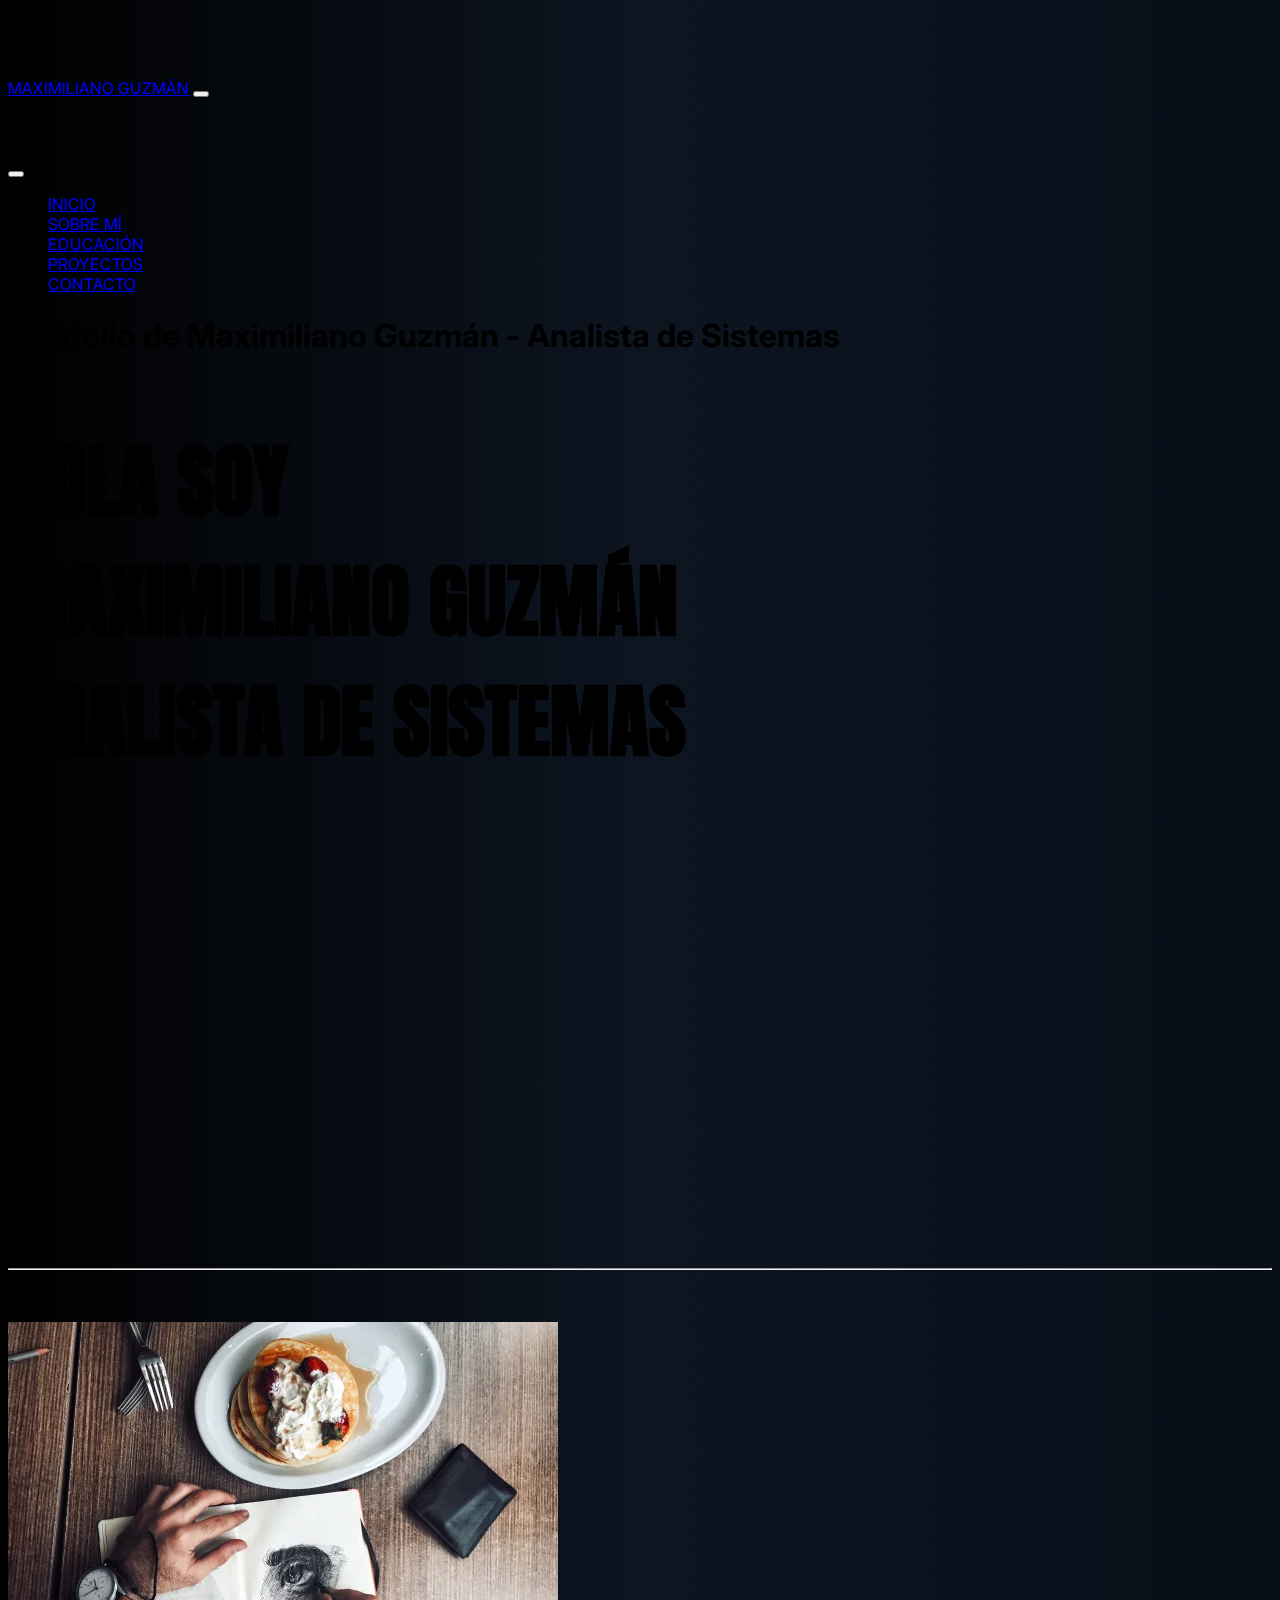
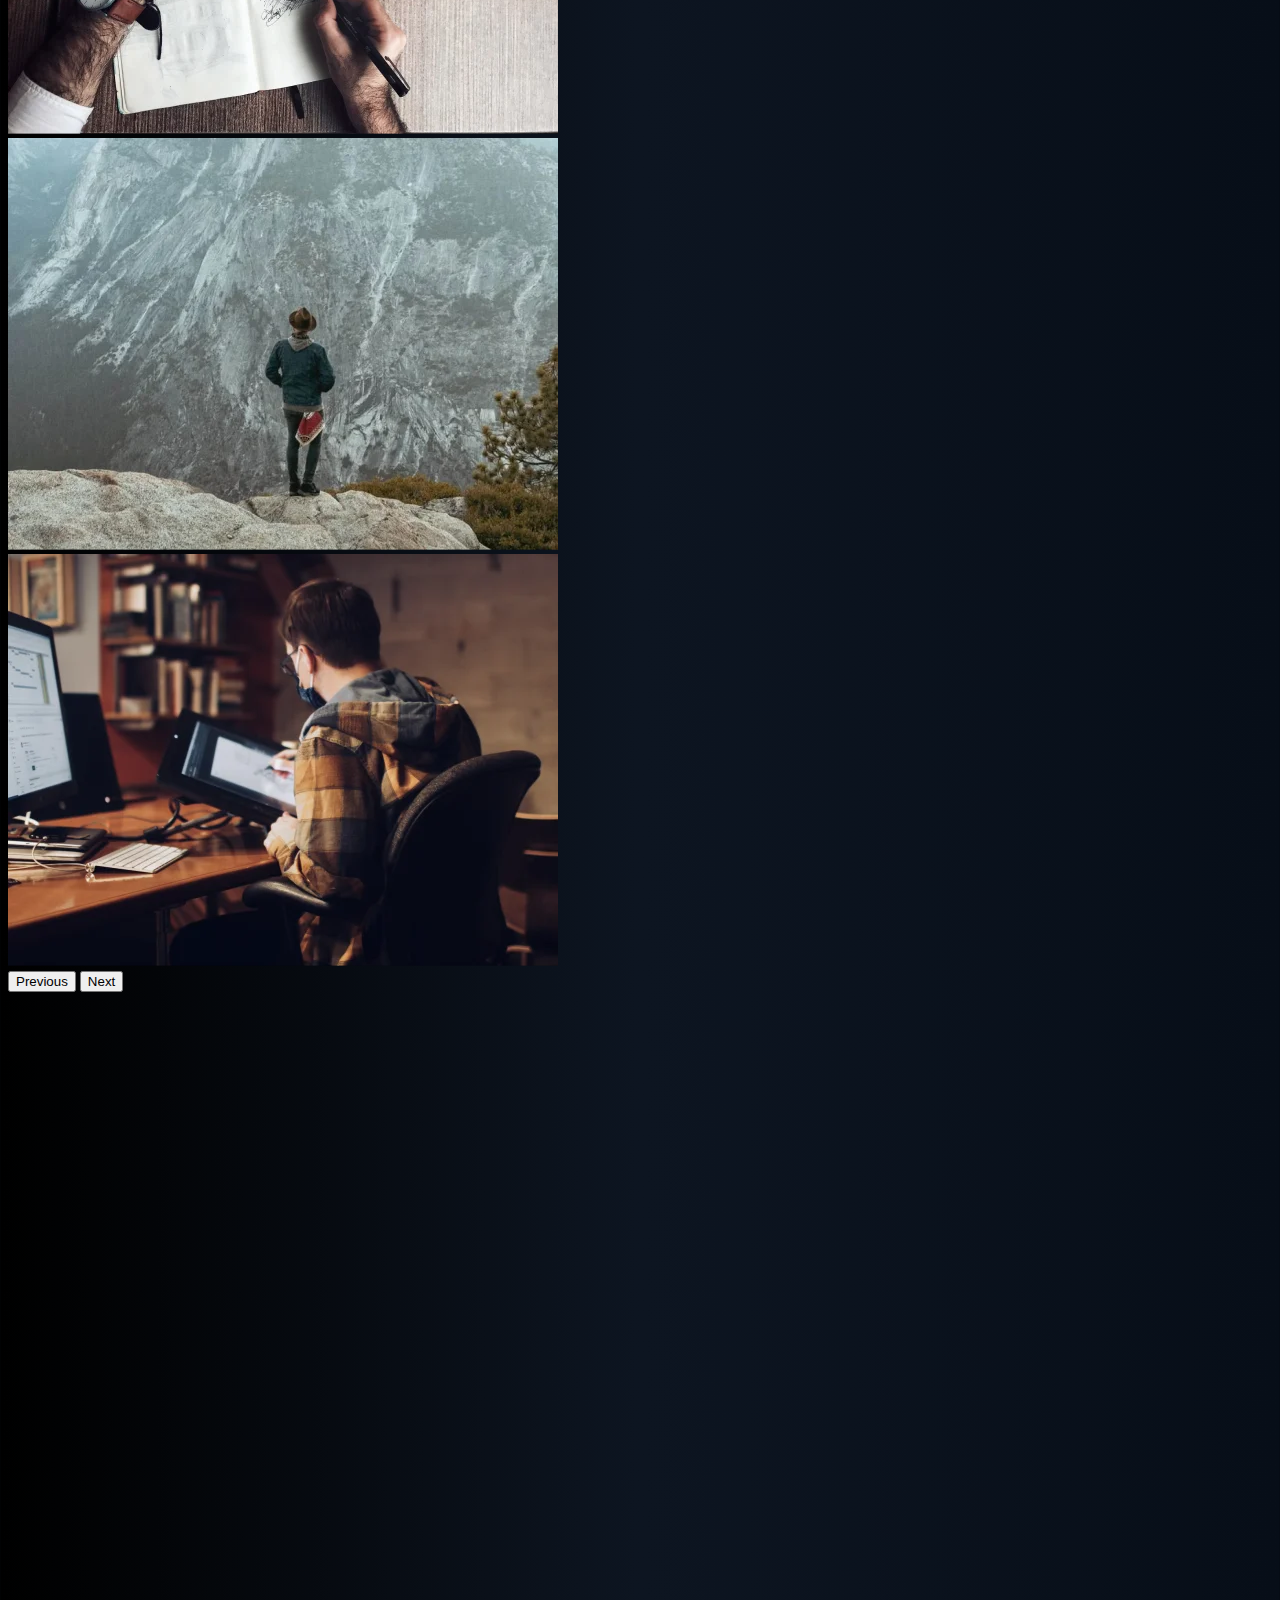
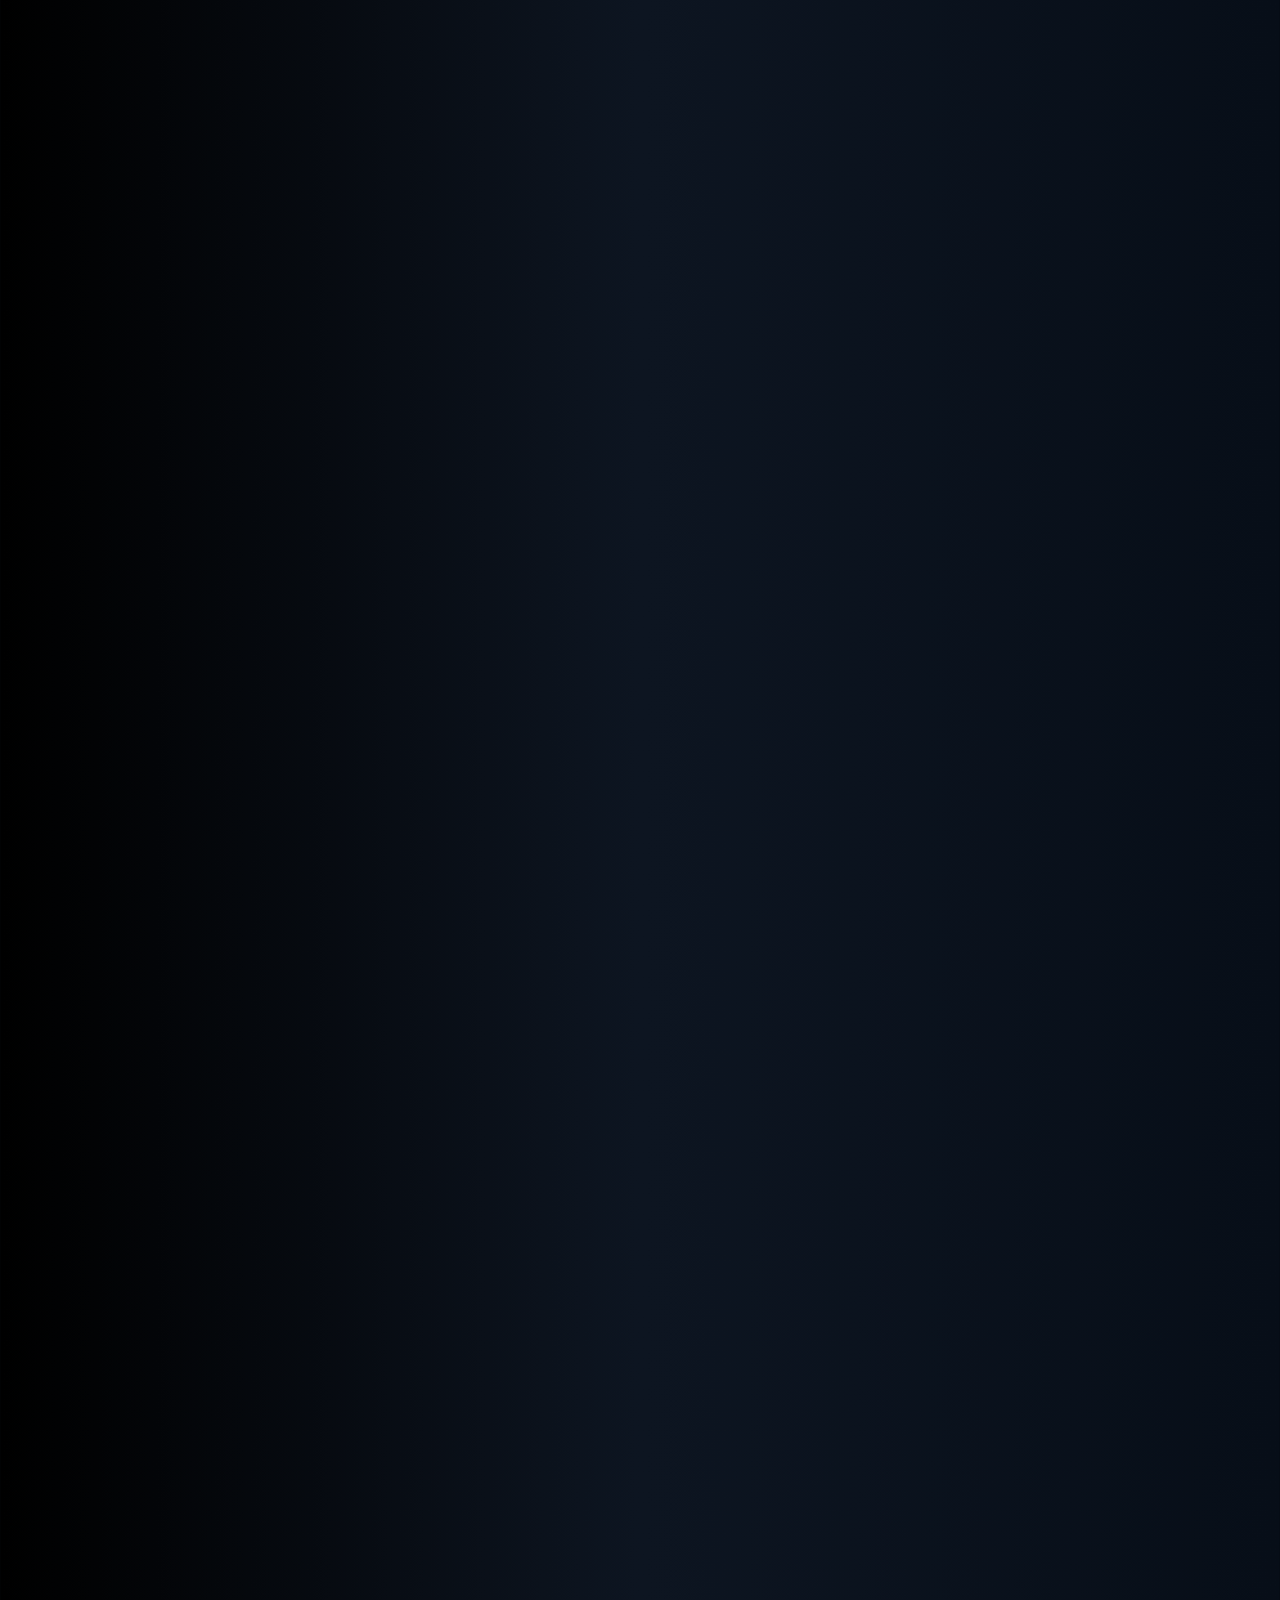
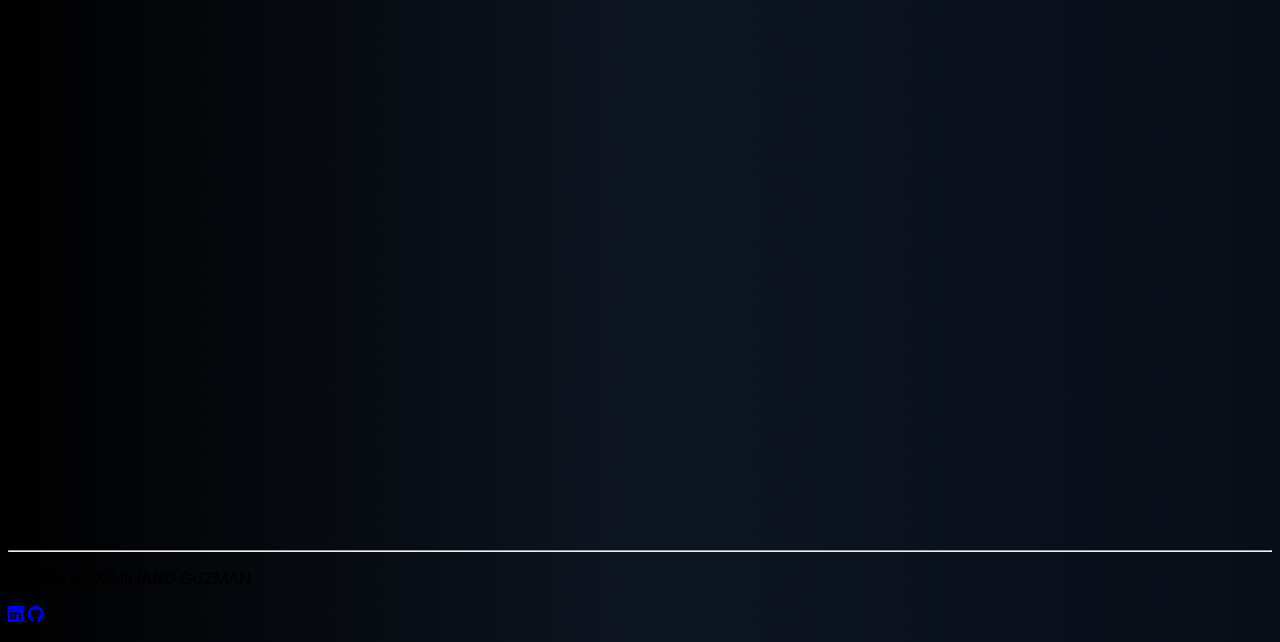
<file: index.html>
<!DOCTYPE html>
<html lang="es">

<head>
  <meta charset="UTF-8" />
  <meta name="viewport" content="width=device-width, initial-scale=1.0" />
  <link href="https://cdn.jsdelivr.net/npm/bootstrap@5.3.8/dist/css/bootstrap.min.css" rel="stylesheet"
    integrity="sha384-sRIl4kxILFvY47J16cr9ZwB07vP4J8+LH7qKQnuqkuIAvNWLzeN8tE5YBujZqJLB" crossorigin="anonymous" />
  <link rel="stylesheet" href="https://cdn.jsdelivr.net/npm/bootstrap-icons@1.11.3/font/bootstrap-icons.css" />
  <link rel="stylesheet" href="assets/css/style.css" />
  <link
    href="https://fonts.googleapis.com/css2?family=Anton&family=Inter:ital,opsz,wght@0,14..32,100..900;1,14..32,100..900&display=swap"
    rel="stylesheet" />
  <link href="https://fonts.googleapis.com/css2?family=Anton&display=swap" rel="stylesheet" />
  <link href="https://unpkg.com/aos@2.3.1/dist/aos.css" rel="stylesheet" />

  <meta name="description"
    content="Portfolio profesional de Maximiliano Guzmán, analista de sistemas y desarrollador web. Proyectos, educación, habilidades y contacto.">
  <meta name="keywords"
    content="portfolio, desarrollo web, analista de sistemas, proyectos, programador, Maximiliano Guzmán">
  <meta name="author" content="Maximiliano Guzmán">

  <!-- Open Graph (para compartir en redes) -->
  <meta property="og:title" content="Portfolio - Maximiliano Guzmán">
  <meta property="og:description"
    content="Conocé mis proyectos, mi formación y cómo puedo ayudarte como desarrollador.">
  <meta property="og:image" content="assets/img/Foto.webp">
  <meta property="og:url" content="https://maxguzman.infinityfree.me">

  <!-- Favicon -->
  <link rel="icon" type="image/ico" href="assets/img/favicon.ico">

  <title>Portfolio | Maximiliano Guzmán - Analista de Sistemas y Desarrollador Web</title>
</head>

<body class="text-light">
  <!--NAV ESCRITORIO Y CELULARES-->
  <header>
    <nav class="navbar navbar-expand-md navbar-dark bg-dark fixed-top" role="navigation" aria-label="Menú principal">
      <div class="container-fluid">
        <a class="navbar-brand" href="index.html">MAXIMILIANO GUZMÁN</a>
        <button class="navbar-toggler" type="button" data-bs-toggle="offcanvas" data-bs-target="#offcanvasDarkNavbar"
          aria-controls="offcanvasDarkNavbar" aria-label="Toggle navigation">
          <span class="navbar-toggler-icon"></span>
        </button>
        <div class="offcanvas offcanvas-end text-bg-dark w-50" tabindex="-1" id="offcanvasDarkNavbar"
          aria-labelledby="offcanvasDarkNavbarLabel">
          <div class="offcanvas-header">
            <h5 class="offcanvas-title" id="offcanvasDarkNavbarLabel">
              MENÚ
            </h5>
            <button type="button" class="btn-close btn-close-white" data-bs-dismiss="offcanvas"
              aria-label="Close"></button>
          </div>
          <div class="offcanvas-body">
            <ul class="navbar-nav justify-content-end flex-grow-1 pe-3">
              <li class="nav-item">
                <a class="nav-link active" aria-current="page" href="index.html">INICIO</a>
              </li>
              <li class="nav-item">
                <a class="nav-link" href="pages/sobreMi.html">SOBRE MÍ</a>
              </li>
              <li class="nav-item">
                <a class="nav-link" href="pages/educacion.html">EDUCACIÓN</a>
              </li>
              <li class="nav-item">
                <a class="nav-link" href="pages/proyectos.html">PROYECTOS</a>
              </li>
              <li class="nav-item">
                <a class="nav-link" href="pages/contacto.html">CONTACTO</a>
              </li>
            </ul>
          </div>
        </div>
      </div>
    </nav>
  </header>
  <h1 class="visually-hidden">Portfolio de Maximiliano Guzmán - Analista de Sistemas</h1>
  <main>
    <!--PRESENTACIÓN-->
    <section class="container py-5">
      <div class="row align-items-center">
        <div class="col-sm-12 col-lg-8">
          <h2 class="textoInicio" data-aos="fade-right" data-aos-offset="300" data-aos-easing="ease-in-sine">
            HOLA SOY<br />MAXIMILIANO GUZMÁN<br />ANALISTA DE SISTEMAS
          </h2>
        </div>
        <div class="foto col-sm-12 col-lg-4 text-center py-5">
          <img src="assets/img/Foto.webp" alt="Foto de Maximiliano Guzmán" class="img-fluid rounded-4"
            data-aos="flip-left" data-aos-easing="ease-out-cubic" data-aos-duration="2000" />
        </div>
      </div>
      <!--linea-->
      <hr class="border-light border-2 my-4" />
      <p class="hero-subtitle text-center" data-aos="fade-zoom-in" data-aos-easing="ease-in-back" data-aos-delay="300"
        data-aos-offset="0">
        Pasión por crear, resolver y mejorar
      </p>
    </section>

    <!--CARRUCEL-->
    <section id="carouselExampleAutoplaying" class="carousel slide d-md-none" data-bs-ride="carousel">
      <div class="carousel-inner">
        <div class="carousel-item active" data-bs-interval="3000">
          <img src="assets/img/creatividad-proyectos-web.webp" class="d-block w-100"
            alt="Imagen conceptual de creatividad e innovación utilizada como inspiración visual en proyectos web"
            title="Creatividad e innovación para proyectos web" />
        </div>
        <div class="carousel-item" data-bs-interval="3000">
          <img src="assets/img/tecnologia-desarrollo-web.webp" class="d-block w-100"
            alt="Imagen representativa del entorno digital y el diseño moderno aplicado al desarrollo web"
            title="Tecnología y diseño aplicado al desarrollo web" />
        </div>
        <div class="carousel-item" data-bs-interval="3000">
          <img src="assets/img/ux-diseno-visual.webp" class="d-block w-100"
            alt="Composición visual moderna que simboliza experiencia de usuario y diseño eficiente"
            title="Diseño moderno centrado en la experiencia del usuario" />
        </div>
      </div>
      <button class="carousel-control-prev" type="button" data-bs-target="#carouselExampleAutoplaying"
        data-bs-slide="prev">
        <span class="carousel-control-prev-icon" aria-hidden="true"></span>
        <span class="visually-hidden">Previous</span>
      </button>
      <button class="carousel-control-next" type="button" data-bs-target="#carouselExampleAutoplaying"
        data-bs-slide="next">
        <span class="carousel-control-next-icon" aria-hidden="true"></span>
        <span class="visually-hidden">Next</span>
      </button>
    </section>

    <!--IMAGENES PARA PANTALLA GRANDE-->
    <section class="container d-none d-md-block" data-aos="fade-up" data-aos-duration="3000">
      <div class="row">
        <div class="imagen col-md-4">
          <img src="assets/img/creatividad-proyectos-web.webp" class="img-fluid rounded-4 hover-zoom"
            alt="Imagen conceptual de creatividad e innovación utilizada como inspiración visual en proyectos web"
            title="Creatividad e innovación para proyectos web" />
        </div>
        <div class="imagen col-md-4">
          <img src="assets/img/tecnologia-desarrollo-web.webp" class="img-fluid rounded-4"
            alt="Imagen representativa del entorno digital y el diseño moderno aplicado al desarrollo web"
            title="Tecnología y diseño aplicado al desarrollo web" />
        </div>
        <div class="imagen col-md-4">
          <img src="assets/img/ux-diseno-visual.webp" class="img-fluid rounded-4"
            alt="Composición visual moderna que simboliza experiencia de usuario y diseño eficiente"
            title="Diseño moderno centrado en la experiencia del usuario" />
        </div>
      </div>
    </section>

    <!--SECCIÓN SOBRE MI-->
    <section class="container py-5" data-aos="fade-up" data-aos-duration="3000">
      <div class="row">
        <div class="col-sm-12 col-lg-5">
          <h2>SOBRE Mí</h2>
        </div>
        <div class="col-sm-12 col-lg-7">
          <p>
            Soy Analista en Sistemas en formación, con base técnica en
            electrónica y pasión por el desarrollo. Disfruto crear soluciones
            que combinan lógica, diseño y tecnología, siempre buscando mejorar
            y aprender algo nuevo cada día.
          </p>
        </div>
      </div>
      <div class="container mt-5 text-center">
        <a href="pages/sobreMi.html" class="btn btn-outline-light rounded-5" role="button">Más sobre mí ↗</a>
      </div>
      <!--linea-->
      <hr class="border-light border-2 my-4" />
    </section>

    <!--SECCIÓN EDUCACIÓN-->
    <section class="container text-start" data-aos="fade-up" data-aos-duration="3000">
      <h2 class="text-center">EDUCACIÓN</h2>
      <div class="container">
        <hr class="w-70 mx-auto my-4" />
        <div class="row">
          <span class="col-1">[01]</span>
          <p class="col-11">ANALISTA DE SISTEMAS</p>
        </div>
        <hr class="w-70 mx-auto my-4" />
        <div class="row">
          <span class="col-1">[01]</span>
          <p class="col-11">DESARROLLO WEB</p>
        </div>
        <hr class="w-70 mx-auto my-4" />
      </div>
      <div class="container text-center">
        <a href="./pages/educacion.html" class="btn btn-outline-light rounded-5" role="button">Más de mi educación ↗</a>
      </div>
      <!--linea-->
      <hr class="border-light border-2 my-4" />
    </section>

    <!--SECCIÓN PROYECTOS-->
    <section class="container text-center" data-aos="fade-up" data-aos-duration="3000">
      <h2 class="proyectos">PROYECTOS</h2>
      <div class="container-card">
        <div class="tarjeta">
          <img src="./assets/img/hiChat.webp" alt="Proyecto Hi-Chat desarrollado por Maximiliano Guzmán"
            loading="lazy" />
          <div class="body-tarjeta">
            <h3>Hi-Chat</h3>
          </div>
        </div>
        <div class="tarjeta">
          <img src="assets/img/aquaTruck.webp" alt="Proyecto AquaTruck realizado por Maximiliano Guzmán"
            loading="lazy" />
          <div class="body-tarjeta">
            <h3>AquaTruck</h3>
          </div>
        </div>
      </div>
    </section>

    <!--SECCIÓN FINAL-->
    <section class="container py-5 text-center" data-aos="fade-up" data-aos-duration="3000">
      <p class="py-5">TIENES UN PROYECTO EN MENTE?</p>
      <h2>TRABAJEMOS JUNTOS</h2>

      <div class="container text-center py-5">
        <a href="pages/proyectos.html" class="btn btn-outline-light rounded-5" role="button">Ver todos mis proyectos
          ↗</a>
      </div>
    </section>
  </main>

  <footer role="contentinfo">
    <div class="container py-4">
      <hr class="border-light border-2" />
      <div class="row align-items-center">
        <!-- Texto de Copyright/Nombre -->
        <div class="col-md-6 text-center text-md-start mb-3 mb-md-0">
          <p class="mb-0 text-light">&copy; 2025 MAXIMILIANO GUZMÁN</p>
        </div>
        <!-- Íconos de Redes Sociales -->
        <div class="col-md-6 text-center text-md-end">
          <a href="https://www.linkedin.com/in/maximiliano-guzmán-bb3392174/" class="text-light mx-2"
            aria-label="Visitar perfil de LinkedIn">
            <i class="bi bi-linkedin fs-4"></i>
            <!-- Usamos fs-4 para controlar el tamaño del ícono -->
          </a>
          <a href="https://github.com/MaxGuzman17" class="text-light mx-2" aria-label="Visitar perfil de GitHub">
            <i class="bi bi-github fs-4"></i>
          </a>
        </div>
      </div>
    </div>
  </footer>

  <script src="https://cdn.jsdelivr.net/npm/bootstrap@5.3.8/dist/js/bootstrap.bundle.min.js"></script>
  <script src="https://unpkg.com/aos@2.3.1/dist/aos.js"></script>

  <script>
    AOS.init();
  </script>
</body>

</html>
</file>
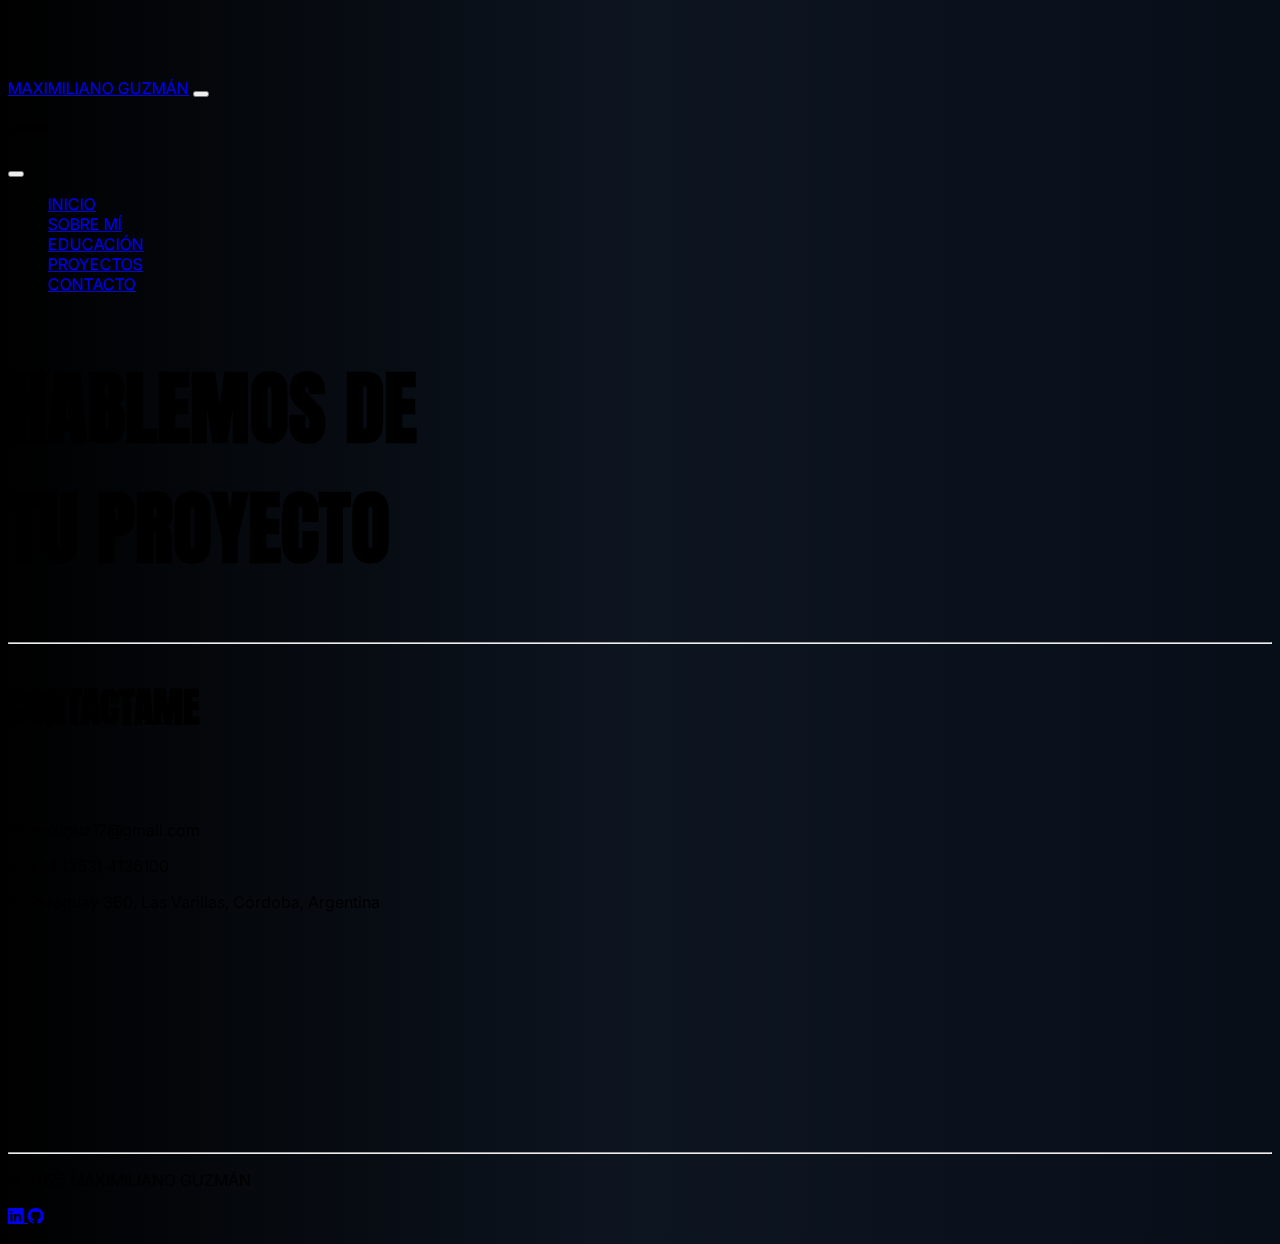
<file: pages/contacto.html>
<!DOCTYPE html>
<html lang="es">

<head>
    <meta charset="UTF-8">
    <meta name="viewport" content="width=device-width, initial-scale=1.0">
    <link href="https://cdn.jsdelivr.net/npm/bootstrap@5.3.8/dist/css/bootstrap.min.css" rel="stylesheet"
        integrity="sha384-sRIl4kxILFvY47J16cr9ZwB07vP4J8+LH7qKQnuqkuIAvNWLzeN8tE5YBujZqJLB" crossorigin="anonymous">
    <link rel="stylesheet" href="https://cdn.jsdelivr.net/npm/bootstrap-icons@1.11.3/font/bootstrap-icons.css">
    <link rel="stylesheet" href="../assets/css/style.css">
    <link
        href="https://fonts.googleapis.com/css2?family=Anton&family=Inter:ital,opsz,wght@0,14..32,100..900;1,14..32,100..900&display=swap"
        rel="stylesheet">
    <link href="https://fonts.googleapis.com/css2?family=Anton&display=swap" rel="stylesheet">
    <link href="https://unpkg.com/aos@2.3.1/dist/aos.css" rel="stylesheet" />

    <meta name="description"
        content="Ponete en contacto con Maximiliano Guzmán. Consultas, proyectos y colaboraciones. Email, teléfono y ubicación.">
    <meta name="keywords"
        content="contacto, desarrollador web, maximiliano guzman, email, telefono, proyectos, portfolio">
    <meta name="author" content="Maximiliano Guzmán">

    <!-- Open Graph -->
    <meta property="og:title" content="Contacto - Maximiliano Guzmán">
    <meta property="og:description" content="Contactame para trabajar juntos o consultar sobre tu proyecto.">
    <meta property="og:image" content="../assets/img/miPortfolio.webp">
    <meta property="og:url" content="https://maxguzman.infinityfree.me/contacto.html">

    <link rel="icon" type="image/ico" href="../assets/img/favicon.ico">

    <title>Contacto | Maximiliano Guzmán - Desarrollador Web & Analista de Sistemas</title>

</head>

<body class="bg-black text-light">
    <!--NAV ESCRITORIO Y CELULARES-->
    <header>
        <nav class="navbar navbar-expand-md navbar-dark bg-dark fixed-top" role="navigation"
            aria-label="Menú principal">
            <div class="container-fluid">
                <a class="navbar-brand" href="../index.html">MAXIMILIANO GUZMÁN</a>
                <button class="navbar-toggler" type="button" data-bs-toggle="offcanvas"
                    data-bs-target="#offcanvasDarkNavbar" aria-controls="offcanvasDarkNavbar"
                    aria-label="Toggle navigation">
                    <span class="navbar-toggler-icon"></span>
                </button>
                <div class="offcanvas offcanvas-end text-bg-dark w-50" tabindex="-1" id="offcanvasDarkNavbar"
                    aria-labelledby="offcanvasDarkNavbarLabel">
                    <div class="offcanvas-header">
                        <h5 class="offcanvas-title" id="offcanvasDarkNavbarLabel">MENÚ</h5>
                        <button type="button" class="btn-close btn-close-white" data-bs-dismiss="offcanvas"
                            aria-label="Close"></button>
                    </div>
                    <div class="offcanvas-body">
                        <ul class="navbar-nav justify-content-end flex-grow-1 pe-3">
                            <li class="nav-item">
                                <a class="nav-link" href="../index.html">INICIO</a>
                            </li>
                            <li class="nav-item">
                                <a class="nav-link" href="sobreMi.html">SOBRE MÍ</a>
                            </li>
                            <li class="nav-item">
                                <a class="nav-link" href="educacion.html">EDUCACIÓN</a>
                            </li>
                            <li class="nav-item">
                                <a class="nav-link" href="proyectos.html">PROYECTOS</a>
                            </li>
                            <li class="nav-item">
                                <a class="nav-link active" aria-current="page" href="contacto.html">CONTACTO</a>
                            </li>
                        </ul>
                    </div>
                </div>
            </div>
        </nav>
    </header>

    <main>
        <!--PRESENTACIÓN-->
        <section class="container py-5">
            <div class="row align-items-center">
                <div>
                    <h1 class="textoInicio" data-aos="fade-right" data-aos-offset="300" data-aos-easing="ease-in-sine"
                        aria-label="Hablemos de tu proyecto">
                        HABLEMOS DE<br>TU PROYECTO</h1>
                </div>
            </div>
            <!--linea-->
            <hr class="border-light  border-2 my-4">
        </section>

        <section class="container" data-aos="fade-up" data-aos-duration="3000">
            <h2>CONTACTAME</h2>
            <div class="column" role="list">
                <p><i class="bi bi-envelope" role="listitem"></i> maxiguz17@gmail.com</p>
                <p><i class="bi bi-telephone" role="listitem"></i> +54 (353) 4136100</p>
                <p><i class="bi bi-geo-alt" role="listitem"></i> Paraguay 360, Las Varillas, Córdoba, Argentina</p>
            </div>
        </section>

        <!--SECCIÓN FINAL-->
        <section class="container py-5 text-center" data-aos="fade-up" data-aos-duration="3000">
            <p class="py-5">¿TIENES UN PROYECTO EN MENTE?</p>
            <H2>¡TRABAJEMOS JUNTOS!</H2>

            <div class="container text-center py-5">
                <a href="proyectos.html" class="btn btn-outline-light rounded-5" role="button">Ver todos mis proyectos
                    ↗</a>
            </div>
        </section>
    </main>

    <footer role="contentinfo">
        <div class="container py-4">
            <hr class="border-light border-2" />
            <div class="row align-items-center">
                <!-- Texto de Copyright/Nombre -->
                <div class="col-md-6 text-center text-md-start mb-3 mb-md-0">
                    <p class="mb-0 text-light">&copy; 2025 MAXIMILIANO GUZMÁN</p>
                </div>
                <!-- Íconos de Redes Sociales -->
                <div class="col-md-6 text-center text-md-end">
                    <a href="https://www.linkedin.com/in/maximiliano-guzmán-bb3392174/" class="text-light mx-2"
                        aria-label="Visitar perfil de LinkedIn">
                        <i class="bi bi-linkedin fs-4"></i>
                        <!-- Usamos fs-4 para controlar el tamaño del ícono -->
                    </a>
                    <a href="https://github.com/MaxGuzman17" class="text-light mx-2"
                        aria-label="Visitar perfil de GitHub">
                        <i class="bi bi-github fs-4"></i>
                    </a>
                </div>
            </div>
        </div>
    </footer>

    <script src="https://cdn.jsdelivr.net/npm/bootstrap@5.3.8/dist/js/bootstrap.bundle.min.js"></script>
    <script src="https://unpkg.com/aos@2.3.1/dist/aos.js"></script>

    <script>
        AOS.init();
    </script>
</body>

</html>
</file>
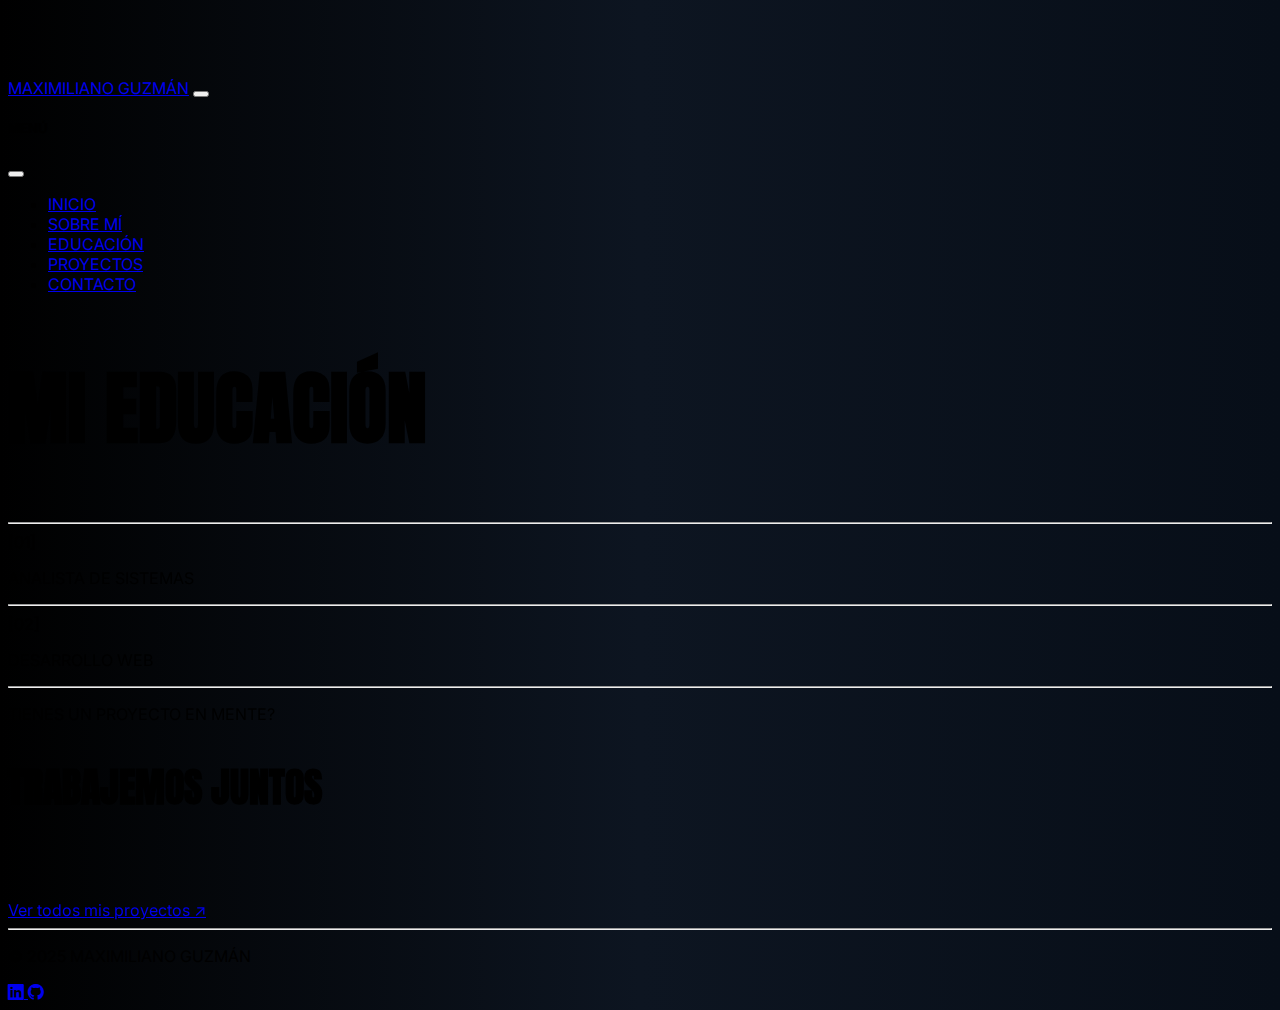
<file: pages/educacion.html>
<!DOCTYPE html>
<html lang="es">

<head>
    <meta charset="UTF-8">
    <meta name="viewport" content="width=device-width, initial-scale=1.0">
    <link href="https://cdn.jsdelivr.net/npm/bootstrap@5.3.8/dist/css/bootstrap.min.css" rel="stylesheet"
        integrity="sha384-sRIl4kxILFvY47J16cr9ZwB07vP4J8+LH7qKQnuqkuIAvNWLzeN8tE5YBujZqJLB" crossorigin="anonymous">
    <link rel="stylesheet" href="https://cdn.jsdelivr.net/npm/bootstrap-icons@1.11.3/font/bootstrap-icons.css">
    <link rel="stylesheet" href="../assets/css/style.css">
    <link
        href="https://fonts.googleapis.com/css2?family=Anton&family=Inter:ital,opsz,wght@0,14..32,100..900;1,14..32,100..900&display=swap"
        rel="stylesheet">
    <link href="https://fonts.googleapis.com/css2?family=Anton&display=swap" rel="stylesheet">
    <link href="https://unpkg.com/aos@2.3.1/dist/aos.css" rel="stylesheet" />

    <meta name="description"
        content="Formación académica de Maximiliano Guzmán: Analista de Sistemas y Desarrollo Web. Conocé mi trayectoria educativa orientada al desarrollo de software.">
    <meta name="keywords"
        content="educación, analista de sistemas, desarrollo web, formación, estudios, carrera, maximiliano guzman">
    <meta name="author" content="Maximiliano Guzmán">

    <!-- Open Graph -->
    <meta property="og:title" content="Educación - Maximiliano Guzmán">
    <meta property="og:description" content="Mi formación como Analista de Sistemas y Desarrollo Web.">
    <meta property="og:image" content="../assets/img/miPortfolio.webp">
    <meta property="og:url" content="https://maxguzman.infinityfree.me/educacion.html">

    <link rel="icon" type="image/ico" href="../assets/img/favicon.ico">

    <title>Educación | Maximiliano Guzmán - Analista de Sistemas y Desarrollo Web</title>

</head>

<body class="bg-black text-light">
    <!--NAV ESCRITORIO Y CELULARES-->
    <header>
        <nav class="navbar navbar-expand-md navbar-dark bg-dark fixed-top" role="navigation"
            aria-label="Menú principal">
            <div class="container-fluid">
                <a class="navbar-brand" href="../index.html">MAXIMILIANO GUZMÁN</a>
                <button class="navbar-toggler" type="button" data-bs-toggle="offcanvas"
                    data-bs-target="#offcanvasDarkNavbar" aria-controls="offcanvasDarkNavbar"
                    aria-label="Toggle navigation">
                    <span class="navbar-toggler-icon"></span>
                </button>
                <div class="offcanvas offcanvas-end text-bg-dark w-50" tabindex="-1" id="offcanvasDarkNavbar"
                    aria-labelledby="offcanvasDarkNavbarLabel">
                    <div class="offcanvas-header">
                        <h5 class="offcanvas-title" id="offcanvasDarkNavbarLabel">MENÚ</h5>
                        <button type="button" class="btn-close btn-close-white" data-bs-dismiss="offcanvas"
                            aria-label="Close"></button>
                    </div>
                    <div class="offcanvas-body">
                        <ul class="navbar-nav justify-content-end flex-grow-1 pe-3">
                            <li class="nav-item">
                                <a class="nav-link" href="../index.html">INICIO</a>
                            </li>
                            <li class="nav-item">
                                <a class="nav-link" href="sobreMi.html">SOBRE MÍ</a>
                            </li>
                            <li class="nav-item">
                                <a class="nav-link active" aria-current="page" href="educacion.html">EDUCACIÓN</a>
                            </li>
                            <li class="nav-item">
                                <a class="nav-link" href="proyectos.html">PROYECTOS</a>
                            </li>
                            <li class="nav-item">
                                <a class="nav-link" href="contacto.html">CONTACTO</a>
                            </li>
                        </ul>
                    </div>
                </div>
            </div>
        </nav>
    </header>
    <main>
        <!--PRESENTACIÓN-->
        <section class="container py-5">
            <div class="row align-items-center">
                <div>
                    <h1 class="textoInicio" data-aos="fade-right" data-aos-offset="300" data-aos-easing="ease-in-sine"
                        aria-label="Mi educación">
                        MI EDUCACIÓN</h1>
                </div>
            </div>

            <!--SECCIÓN EDUCACIÓN-->
            <div class="container text-start" data-aos="fade-up" data-aos-duration="3000">
                <div class="container">
                    <hr class="w-70 mx-auto my-4">
                    <div class="row" role="listitem">
                        <span class="col-1">[01]</span>
                        <p class="col-11">ANALISTA DE SISTEMAS</p>
                    </div>
                    <hr class="w-70 mx-auto my-4">
                    <div class="row" role="listitem">
                        <span class="col-1">[02]</span>
                        <p class="col-11">DESARROLLO WEB</p>
                    </div>
                    <hr class="w-70 mx-auto my-4">
                </div>
            </div>
        </section>

        <!--SECCIÓN FINAL-->
        <section class="container py-5 text-center" data-aos="fade-up" data-aos-duration="3000">
            <p class="py-5">TIENES UN PROYECTO EN MENTE?</p>
            <H2>TRABAJEMOS JUNTOS</H2>

            <div class="container text-center py-5">
                <a href="proyectos.html" class="btn btn-outline-light rounded-5" role="button">Ver todos mis
                    proyectos ↗</a>
            </div>
        </section>
    </main>

    <footer role="contentinfo">
        <div class="container py-4">
            <hr class="border-light border-2" />
            <div class="row align-items-center">
                <!-- Texto de Copyright/Nombre -->
                <div class="col-md-6 text-center text-md-start mb-3 mb-md-0">
                    <p class="mb-0 text-light">&copy; 2025 MAXIMILIANO GUZMÁN</p>
                </div>
                <!-- Íconos de Redes Sociales -->
                <div class="col-md-6 text-center text-md-end">
                    <a href="https://www.linkedin.com/in/maximiliano-guzmán-bb3392174/" class="text-light mx-2"
                        aria-label="Visitar perfil de LinkedIn">
                        <i class="bi bi-linkedin fs-4"></i>
                        <!-- Usamos fs-4 para controlar el tamaño del ícono -->
                    </a>
                    <a href="https://github.com/MaxGuzman17" class="text-light mx-2"
                        aria-label="Visitar perfil de GitHub">
                        <i class="bi bi-github fs-4"></i>
                    </a>
                </div>
            </div>
        </div>
    </footer>
    <script src="https://cdn.jsdelivr.net/npm/bootstrap@5.3.8/dist/js/bootstrap.bundle.min.js"></script>
    <script src="https://unpkg.com/aos@2.3.1/dist/aos.js"></script>

    <script>
        AOS.init();
    </script>
</body>

</html>
</file>
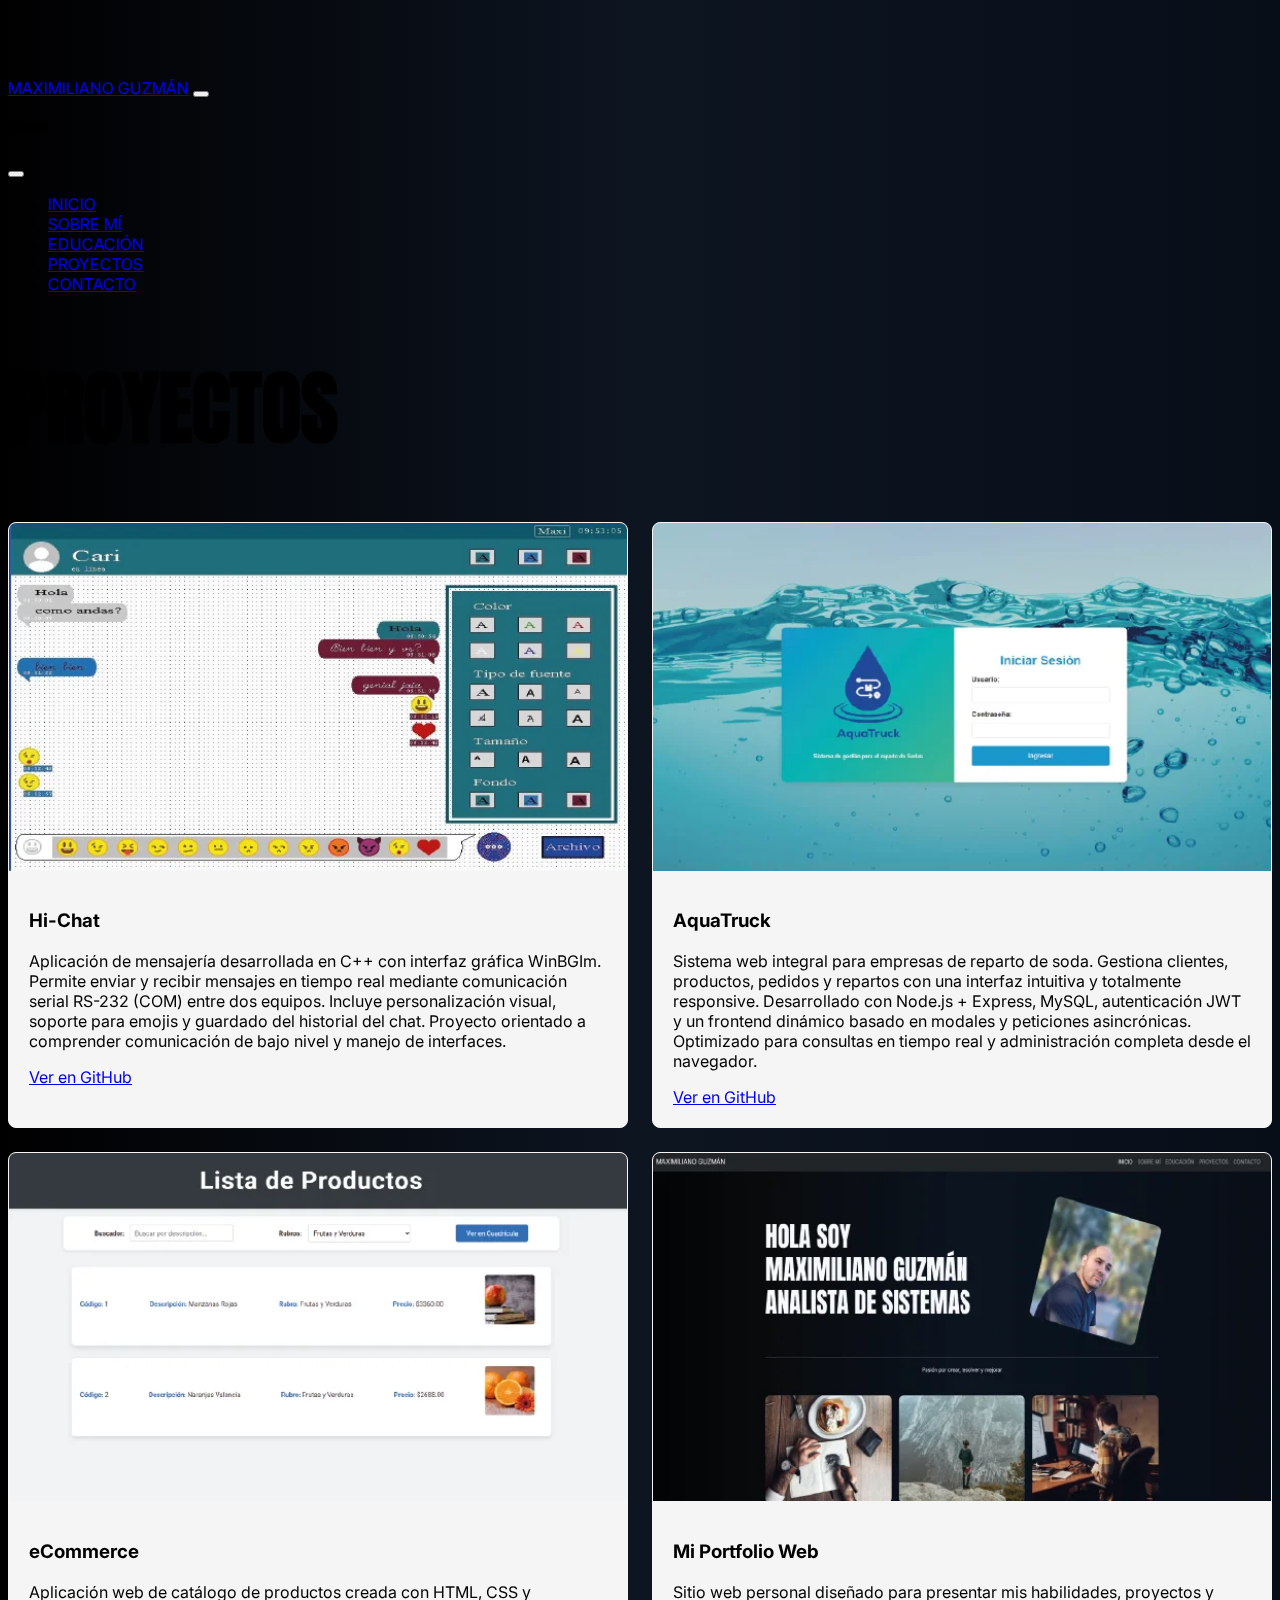
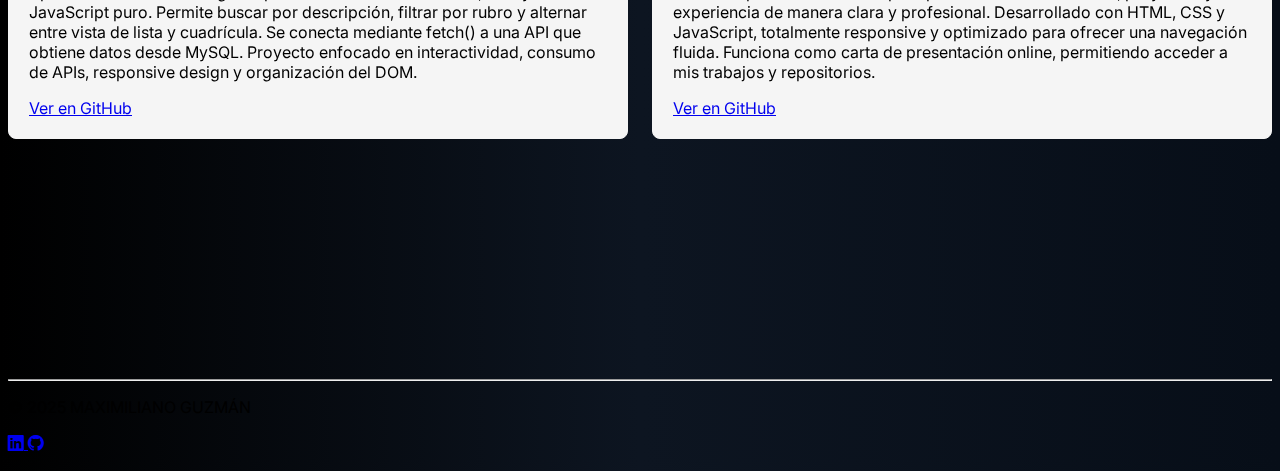
<file: pages/proyectos.html>
<!DOCTYPE html>
<html lang="es">

<head>
  <meta charset="UTF-8">
  <meta name="viewport" content="width=device-width, initial-scale=1.0">
  <link href="https://cdn.jsdelivr.net/npm/bootstrap@5.3.8/dist/css/bootstrap.min.css" rel="stylesheet"
    integrity="sha384-sRIl4kxILFvY47J16cr9ZwB07vP4J8+LH7qKQnuqkuIAvNWLzeN8tE5YBujZqJLB" crossorigin="anonymous">
  <link rel="stylesheet" href="https://cdn.jsdelivr.net/npm/bootstrap-icons@1.11.3/font/bootstrap-icons.css">
  <link rel="stylesheet" href="../assets/css/style.css">
  <link
    href="https://fonts.googleapis.com/css2?family=Anton&family=Inter:ital,opsz,wght@0,14..32,100..900;1,14..32,100..900&display=swap"
    rel="stylesheet">
  <link href="https://fonts.googleapis.com/css2?family=Anton&display=swap" rel="stylesheet">
  <link href="https://unpkg.com/aos@2.3.1/dist/aos.css" rel="stylesheet" />

  <meta name="description"
    content="Proyectos desarrollados por Maximiliano Guzmán: Hi-Chat, AquaTruck, eCommerce y Portfolio Web. Aplicaciones web, interfaces, APIs y sistemas completos.">
  <meta name="keywords"
    content="proyectos, desarrollo web, sistemas, portfolio, aplicaciones, frontend, backend, maximiliano guzman">
  <meta name="author" content="Maximiliano Guzmán">

  <!-- Open Graph -->
  <meta property="og:title" content="Proyectos - Maximiliano Guzmán">
  <meta property="og:description"
    content="Conocé mis proyectos desarrollados: Hi-Chat, AquaTruck, eCommerce y Portfolio Web.">
  <meta property="og:image" content="../assets/img/miPortfolio.webp">
  <meta property="og:url" content="https://maxguzman.infinityfree.me/proyectos.html">

  <link rel="icon" type="image/ico" href="../assets/img/favicon.ico">

  <title>Proyectos | Maximiliano Guzmán - Desarrollo y Sistemas</title>
</head>

<body class="bg-black text-light">
  <!--NAV ESCRITORIO Y CELULARES-->
  <header>
    <nav class="navbar navbar-expand-md navbar-dark bg-dark fixed-top" role="navigation" aria-label="Menú principal">
      <div class="container-fluid">
        <a class="navbar-brand" href="../index.html">MAXIMILIANO GUZMÁN</a>
        <button class="navbar-toggler" type="button" data-bs-toggle="offcanvas" data-bs-target="#offcanvasDarkNavbar"
          aria-controls="offcanvasDarkNavbar" aria-label="Toggle navigation">
          <span class="navbar-toggler-icon"></span>
        </button>
        <div class="offcanvas offcanvas-end text-bg-dark w-50" tabindex="-1" id="offcanvasDarkNavbar"
          aria-labelledby="offcanvasDarkNavbarLabel">
          <div class="offcanvas-header">
            <h5 class="offcanvas-title" id="offcanvasDarkNavbarLabel">
              MENÚ
            </h5>
            <button type="button" class="btn-close btn-close-white" data-bs-dismiss="offcanvas"
              aria-label="Close"></button>
          </div>
          <div class="offcanvas-body">
            <ul class="navbar-nav justify-content-end flex-grow-1 pe-3">
              <li class="nav-item">
                <a class="nav-link" href="../index.html">INICIO</a>
              </li>
              <li class="nav-item">
                <a class="nav-link" href="sobreMi.html">SOBRE MÍ</a>
              </li>
              <li class="nav-item">
                <a class="nav-link" href="educacion.html">EDUCACIÓN</a>
              </li>
              <li class="nav-item">
                <a class="nav-link active" aria-current="page" href="proyectos.html">PROYECTOS</a>
              </li>
              <li class="nav-item">
                <a class="nav-link" href="contacto.html">CONTACTO</a>
              </li>
            </ul>
          </div>
        </div>
      </div>
    </nav>
  </header>
  <main>
    <!--PRESENTACIÓN-->
    <section class="container py-5">
      <div class="row align-items-center">
        <div>
          <h1 class="textoInicio" data-aos="fade-right" data-aos-offset="300" data-aos-easing="ease-in-sine"
            aria-label="Mis Proyectos">PROYECTOS
          </h1>
        </div>
      </div>
      </>

      <!--SECCIÓN PROYECTOS-->
      <section class="container" data-aos="fade-up" data-aos-duration="3000">
        <div class="container-card">
          <div class="tarjeta" role="article">
            <img src="../assets/img/hiChat.webp" alt="Proyecto Hi-Chat desarrollado en C++" loading="lazy" />
            <div class="body-tarjeta">
              <h3>Hi-Chat</h3>
              <p>
                Aplicación de mensajería desarrollada en C++ con interfaz gráfica WinBGIm. Permite enviar y recibir
                mensajes en tiempo real mediante comunicación serial RS-232 (COM) entre dos equipos. Incluye
                personalización visual, soporte para emojis y guardado del historial del chat. Proyecto orientado a
                comprender comunicación de bajo nivel y manejo de interfaces.
              </p>
              <a href="https://github.com/MaxGuzman17/Hi-Chat" target="_blank" class="btn btn-dark mt-auto">
                Ver en GitHub
              </a>
            </div>
          </div>
          <div class="tarjeta" role="article">
            <img src="../assets/img/aquaTruck.webp" alt="Proyecto AquaTruck - Sistema de gestión de repartos"
              loading="lazy" s />
            <div class="body-tarjeta">
              <h3>AquaTruck</h3>
              <p>
                Sistema web integral para empresas de reparto de soda. Gestiona clientes, productos, pedidos y repartos
                con una interfaz intuitiva y totalmente responsive. Desarrollado con Node.js + Express, MySQL,
                autenticación JWT y un frontend dinámico basado en modales y peticiones asincrónicas. Optimizado para
                consultas en tiempo real y administración completa desde el navegador.
              </p>
              <a href="https://github.com/MaxGuzman17/AquaTruck" target="_blank" class="btn btn-dark mt-auto">
                Ver en GitHub
              </a>
            </div>
          </div>
          <div class="tarjeta" role="article">
            <img src="../assets/img/eCommerce.webp" alt="Proyecto eCommerce - Catálogo con filtros y API"
              loading="lazy" />
            <div class="body-tarjeta">
              <h3>eCommerce</h3>
              <p>
                Aplicación web de catálogo de productos creada con HTML, CSS y JavaScript puro. Permite buscar por
                descripción, filtrar por rubro y alternar entre vista de lista y cuadrícula. Se conecta mediante fetch()
                a
                una API que obtiene datos desde MySQL. Proyecto enfocado en interactividad, consumo de APIs, responsive
                design y organización del DOM.
              </p>
              <a href="https://github.com/MaxGuzman17/eCommerce" target="_blank" class="btn btn-dark mt-auto">
                Ver en GitHub
              </a>
            </div>
          </div>
          <div class="tarjeta" role="article">
            <img src="../assets/img/miPortfolio.webp" alt="Mi portfolio web personal" loading="lazy" />
            <div class="body-tarjeta">
              <h3>Mi Portfolio Web</h3>
              <p>
                Sitio web personal diseñado para presentar mis habilidades, proyectos y experiencia de manera clara y
                profesional. Desarrollado con HTML, CSS y JavaScript, totalmente responsive y optimizado para ofrecer
                una
                navegación fluida. Funciona como carta de presentación online, permitiendo acceder a mis trabajos y
                repositorios.
              </p>
              <a href="https://github.com/MaxGuzman17/Portfolio" target="_blank" class="btn btn-dark mt-auto">
                Ver en GitHub
              </a>
            </div>
          </div>
        </div>
      </section>

      <!--SECCIÓN FINAL-->
      <section class="container py-5 text-center" data-aos="fade-up" data-aos-duration="3000">
        <p class="py-5">TIENES UN PROYECTO EN MENTE?</p>
        <h2>TRABAJEMOS JUNTOS</h2>

        <div class="container text-center py-5">
          <a href="contacto.html" class="btn btn-outline-light rounded-5" role="button">Contactame ↗</a>
        </div>
      </section>
  </main>

  <footer role="contentinfo">
    <div class="container py-4">
      <hr class="border-light border-2" />
      <div class="row align-items-center">
        <!-- Texto de Copyright/Nombre -->
        <div class="col-md-6 text-center text-md-start mb-3 mb-md-0">
          <p class="mb-0 text-light">&copy; 2025 MAXIMILIANO GUZMÁN</p>
        </div>
        <!-- Íconos de Redes Sociales -->
        <div class="col-md-6 text-center text-md-end">
          <a href="https://www.linkedin.com/in/maximiliano-guzmán-bb3392174/" class="text-light mx-2"
            aria-label="Visitar perfil de LinkedIn">
            <i class="bi bi-linkedin fs-4"></i>
            <!-- Usamos fs-4 para controlar el tamaño del ícono -->
          </a>
          <a href="https://github.com/MaxGuzman17" class="text-light mx-2" aria-label="Visitar perfil de GitHub">
            <i class="bi bi-github fs-4"></i>
          </a>
        </div>
      </div>
    </div>
  </footer>

  <script src="https://cdn.jsdelivr.net/npm/bootstrap@5.3.8/dist/js/bootstrap.bundle.min.js"></script>
  <script src="https://unpkg.com/aos@2.3.1/dist/aos.js"></script>

  <script>
    AOS.init();
  </script>
</body>

</html>
</file>
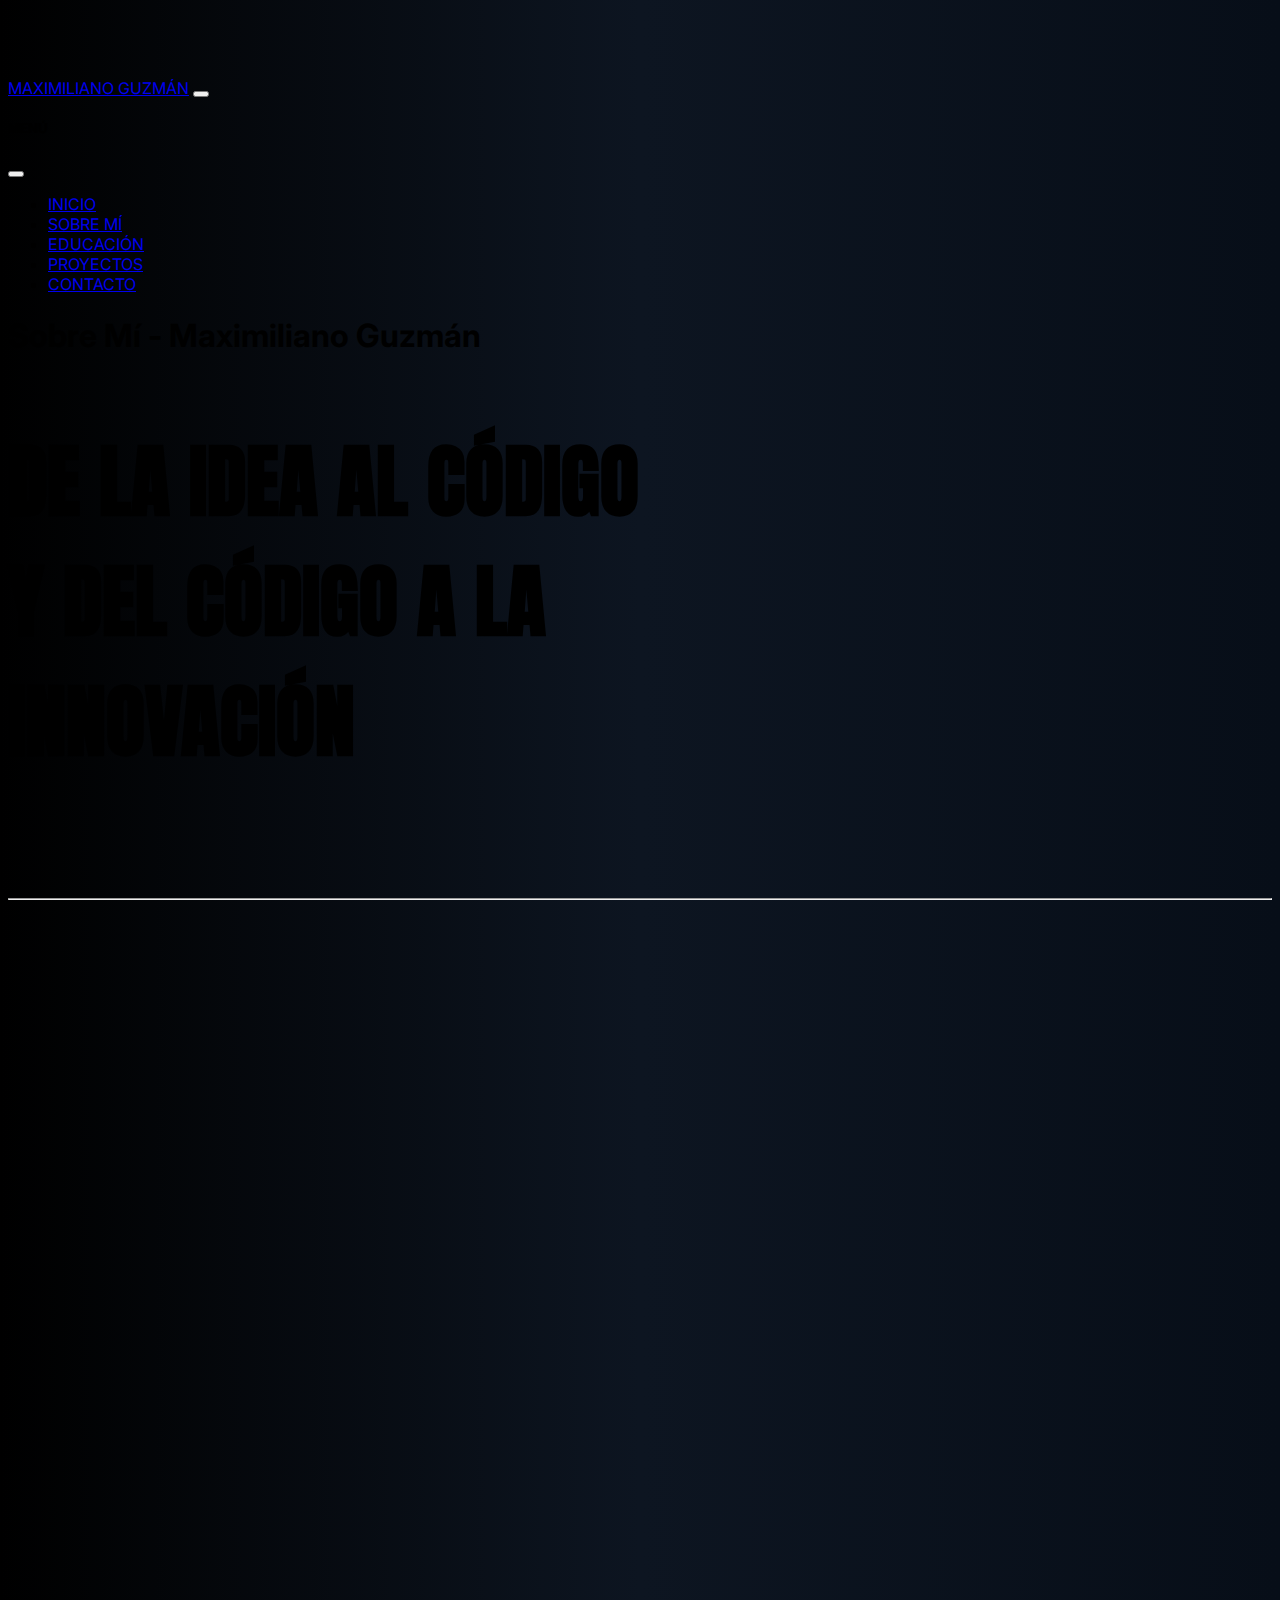
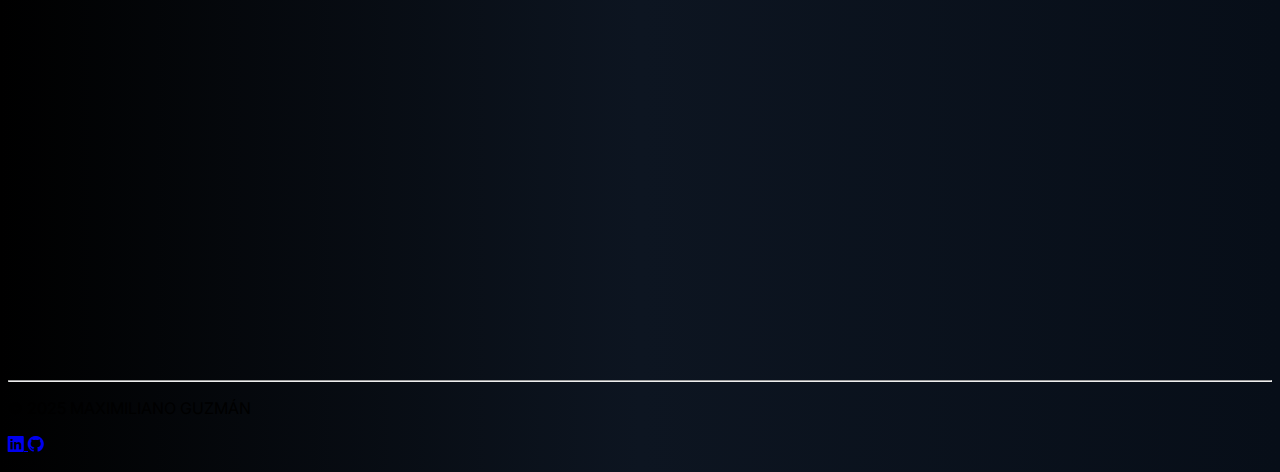
<file: pages/sobreMi.html>
<!DOCTYPE html>
<html lang="es">

<head>
    <meta charset="UTF-8">
    <meta name="viewport" content="width=device-width, initial-scale=1.0">
    <link href="https://cdn.jsdelivr.net/npm/bootstrap@5.3.8/dist/css/bootstrap.min.css" rel="stylesheet"
        integrity="sha384-sRIl4kxILFvY47J16cr9ZwB07vP4J8+LH7qKQnuqkuIAvNWLzeN8tE5YBujZqJLB" crossorigin="anonymous">
    <link rel="stylesheet" href="https://cdn.jsdelivr.net/npm/bootstrap-icons@1.11.3/font/bootstrap-icons.css">
    <link rel="stylesheet" href="../assets/css/style.css">
    <link
        href="https://fonts.googleapis.com/css2?family=Anton&family=Inter:ital,opsz,wght@0,14..32,100..900;1,14..32,100..900&display=swap"
        rel="stylesheet">
    <link href="https://fonts.googleapis.com/css2?family=Anton&display=swap" rel="stylesheet">
    <link href="https://unpkg.com/aos@2.3.1/dist/aos.css" rel="stylesheet" />

    <meta name="description"
        content="Conocé más sobre Maximiliano Guzmán: mi historia, formación y camino en el mundo del desarrollo y la tecnología.">
    <meta name="keywords"
        content="sobre mí, desarrollador web, analista de sistemas, portfolio, tecnología, Maximiliano Guzmán">
    <meta name="author" content="Maximiliano Guzmán">

    <!-- Open Graph -->
    <meta property="og:title" content="Sobre Mí - Maximiliano Guzmán">
    <meta property="og:description" content="Mi historia, mi formación y mi camino en tecnología.">
    <meta property="og:image" content="../assets/img/Foto.webp">
    <meta property="og:url" content="https://maxguzman.infinityfree.me/sobreMi.html">

    <link rel="icon" type="image/ico" href="../assets/img/favicon.ico">

    <title>Sobre Mí | Maximiliano Guzmán - Analista de Sistemas</title>
</head>

<body class="bg-black text-light">
    <header>
        <nav class="navbar navbar-expand-md navbar-dark bg-dark fixed-top" role="navigation"
            aria-label="Menú principal">
            <div class="container-fluid">
                <a class="navbar-brand" href="../index.html">MAXIMILIANO GUZMÁN</a>
                <button class="navbar-toggler" type="button" data-bs-toggle="offcanvas"
                    data-bs-target="#offcanvasDarkNavbar" aria-controls="offcanvasDarkNavbar"
                    aria-label="Toggle navigation">
                    <span class="navbar-toggler-icon"></span>
                </button>
                <div class="offcanvas offcanvas-end text-bg-dark w-50" tabindex="-1" id="offcanvasDarkNavbar"
                    aria-labelledby="offcanvasDarkNavbarLabel">
                    <div class="offcanvas-header">
                        <h5 class="offcanvas-title" id="offcanvasDarkNavbarLabel">MENÚ</h5>
                        <button type="button" class="btn-close btn-close-white" data-bs-dismiss="offcanvas"
                            aria-label="Close"></button>
                    </div>
                    <div class="offcanvas-body">
                        <ul class="navbar-nav justify-content-end flex-grow-1 pe-3">
                            <li class="nav-item">
                                <a class="nav-link" href="../index.html">INICIO</a>
                            </li>
                            <li class="nav-item">
                                <a class="nav-link active" aria-current="page" href="sobreMi.html">SOBRE MÍ</a>
                            </li>
                            <li class="nav-item">
                                <a class="nav-link" href="educacion.html">EDUCACIÓN</a>
                            </li>
                            <li class="nav-item">
                                <a class="nav-link" href="proyectos.html">PROYECTOS</a>
                            </li>
                            <li class="nav-item">
                                <a class="nav-link" href="contacto.html">CONTACTO</a>
                            </li>
                        </ul>
                    </div>
                </div>
            </div>
        </nav>
    </header>
    <h1 class="visually-hidden">Sobre Mí - Maximiliano Guzmán</h1>
    <main>
        <!--PRESENTACIÓN-->
        <section class="container py-5">
            <div class="row align-items-center">
                <div>
                    <h2 class="textoInicio" data-aos="fade-right" data-aos-offset="300" data-aos-easing="ease-in-sine">
                        DE LA IDEA AL CÓDIGO<br> Y DEL CÓDIGO A LA<br> INNOVACIÓN</h2>
                </div>
            </div>
            <!--linea-->
            <hr class="border-light  border-2">
        </section>

        <!--IMAGEN-->
        <section class="container-fluid">
            <div class="text-center" data-aos="fade-up" data-aos-duration="3000">
                <img src="../assets/img/sobre mi.webp" class="img-fluid"
                    alt="Ilustración animada sobre el perfil profesional de Maximiliano Guzmán" loading="lazy">
            </div>
        </section>

        <!--SECCIÓN SOBRE MI-->
        <section class="container py-5" data-aos="fade-up" data-aos-duration="3000">
            <div class="row">
                <div class="text-center">
                    <h2>SOBRE Mí</h2>
                </div>
                <p>Desde mis primeros pasos en Ingeniería Electrónica descubrí mi interés por entender cómo funcionan
                    las cosas, lo que más adelante me llevó al mundo del desarrollo. Actualmente estudio Analista en
                    Sistemas, donde encontré el espacio ideal para unir mi lado técnico con mi curiosidad por crear y
                    resolver problemas.</p>
                <p>A lo largo de mi experiencia en soporte técnico aprendí a analizar, mantener y optimizar sistemas,
                    pero lo que más disfruto es la parte lógica y de desarrollo: escribir código, diseñar bases de datos
                    y ver cómo una idea se convierte en una herramienta funcional.</p>
                <p>Me considero una persona perseverante, autodidacta y con una gran orientación al detalle. Busco
                    seguir creciendo en el ámbito del desarrollo, aportando soluciones que mejoren la experiencia del
                    usuario y contribuyan al progreso tecnológico.</p>
            </div>
        </section>

        <!--SECCIÓN FINAL-->
        <section class="container py-5 text-center" data-aos="fade-up" data-aos-duration="3000">
            <p class="py-5">TIENES UN PROYECTO EN MENTE?</p>
            <H2>TRABAJEMOS JUNTOS</H2>

            <div class="container text-center py-5">
                <a href="proyectos.html" class="btn btn-outline-light rounded-5" role="button">Ver todos mis proyectos
                    ↗</a>
            </div>
        </section>
    </main>

    <footer role="contentinfo">
        <div class="container py-4">
            <hr class="border-light border-2" />
            <div class="row align-items-center">
                <!-- Texto de Copyright/Nombre -->
                <div class="col-md-6 text-center text-md-start mb-3 mb-md-0">
                    <p class="mb-0 text-light">&copy; 2025 MAXIMILIANO GUZMÁN</p>
                </div>
                <!-- Íconos de Redes Sociales -->
                <div class="col-md-6 text-center text-md-end">
                    <a href="https://www.linkedin.com/in/maximiliano-guzmán-bb3392174/" class="text-light mx-2"
                        aria-label="Visitar perfil de LinkedIn">
                        <i class="bi bi-linkedin fs-4"></i>
                        <!-- Usamos fs-4 para controlar el tamaño del ícono -->
                    </a>
                    <a href="https://github.com/MaxGuzman17" class="text-light mx-2"
                        aria-label="Visitar perfil de GitHub">
                        <i class="bi bi-github fs-4"></i>
                    </a>
                </div>
            </div>
        </div>
    </footer>

    <script src="https://cdn.jsdelivr.net/npm/bootstrap@5.3.8/dist/js/bootstrap.bundle.min.js"></script>
    <script src="https://unpkg.com/aos@2.3.1/dist/aos.js"></script>

    <script>
        AOS.init();
    </script>

</html>
</file>
<file: assets/css/style.css>
.container-card .tarjeta {
  display: flex;
  flex-direction: column;
  overflow: hidden;
  border-radius: 8px;
  background-color: whitesmoke;
  border: 1px solid whitesmoke;
  color: black;
}

body {
  font-family: "Inter", sans-serif;
  padding-top: 70px;
  background: -webkit-linear-gradient(90deg, #000000, #0d1521, #070e18);
  background: linear-gradient(90deg, #000000, #0d1521, #070e18);
}

.textoInicio {
  font-family: "Anton", sans-serif;
  font-size: 3rem;
}
@media (min-width: 1200px) {
  .textoInicio {
    font-size: 5rem;
  }
}

h2 {
  font-family: "Anton", sans-serif;
  font-size: 40px;
  padding: 0 0 50px 0;
}

.imagen img {
  transition: transform 0.4s ease-in-out;
}
.imagen img:hover {
  transform: scale(1.05);
}

.img-fluid {
  max-height: 500px;
}

.container-card {
  display: grid;
  grid-template-columns: repeat(1, 1fr);
  gap: 1.5rem;
}
.container-card .tarjeta {
  transition: transform 0.4s ease-in-out;
}
.container-card .tarjeta img {
  width: 100%;
  display: block;
}
.container-card .tarjeta:hover {
  transform: scale(1.05);
}
.container-card .tarjeta .body-tarjeta {
  padding: 20px;
}

@media (min-width: 720px) {
  .container-card {
    display: grid;
    grid-template-columns: repeat(2, 1fr);
    gap: 1.5rem;
  }
}
@media (min-width: 1200px) {
  .foto {
    transform: rotate(15deg);
  }
}

/*# sourceMappingURL=style.css.map */
</file>
